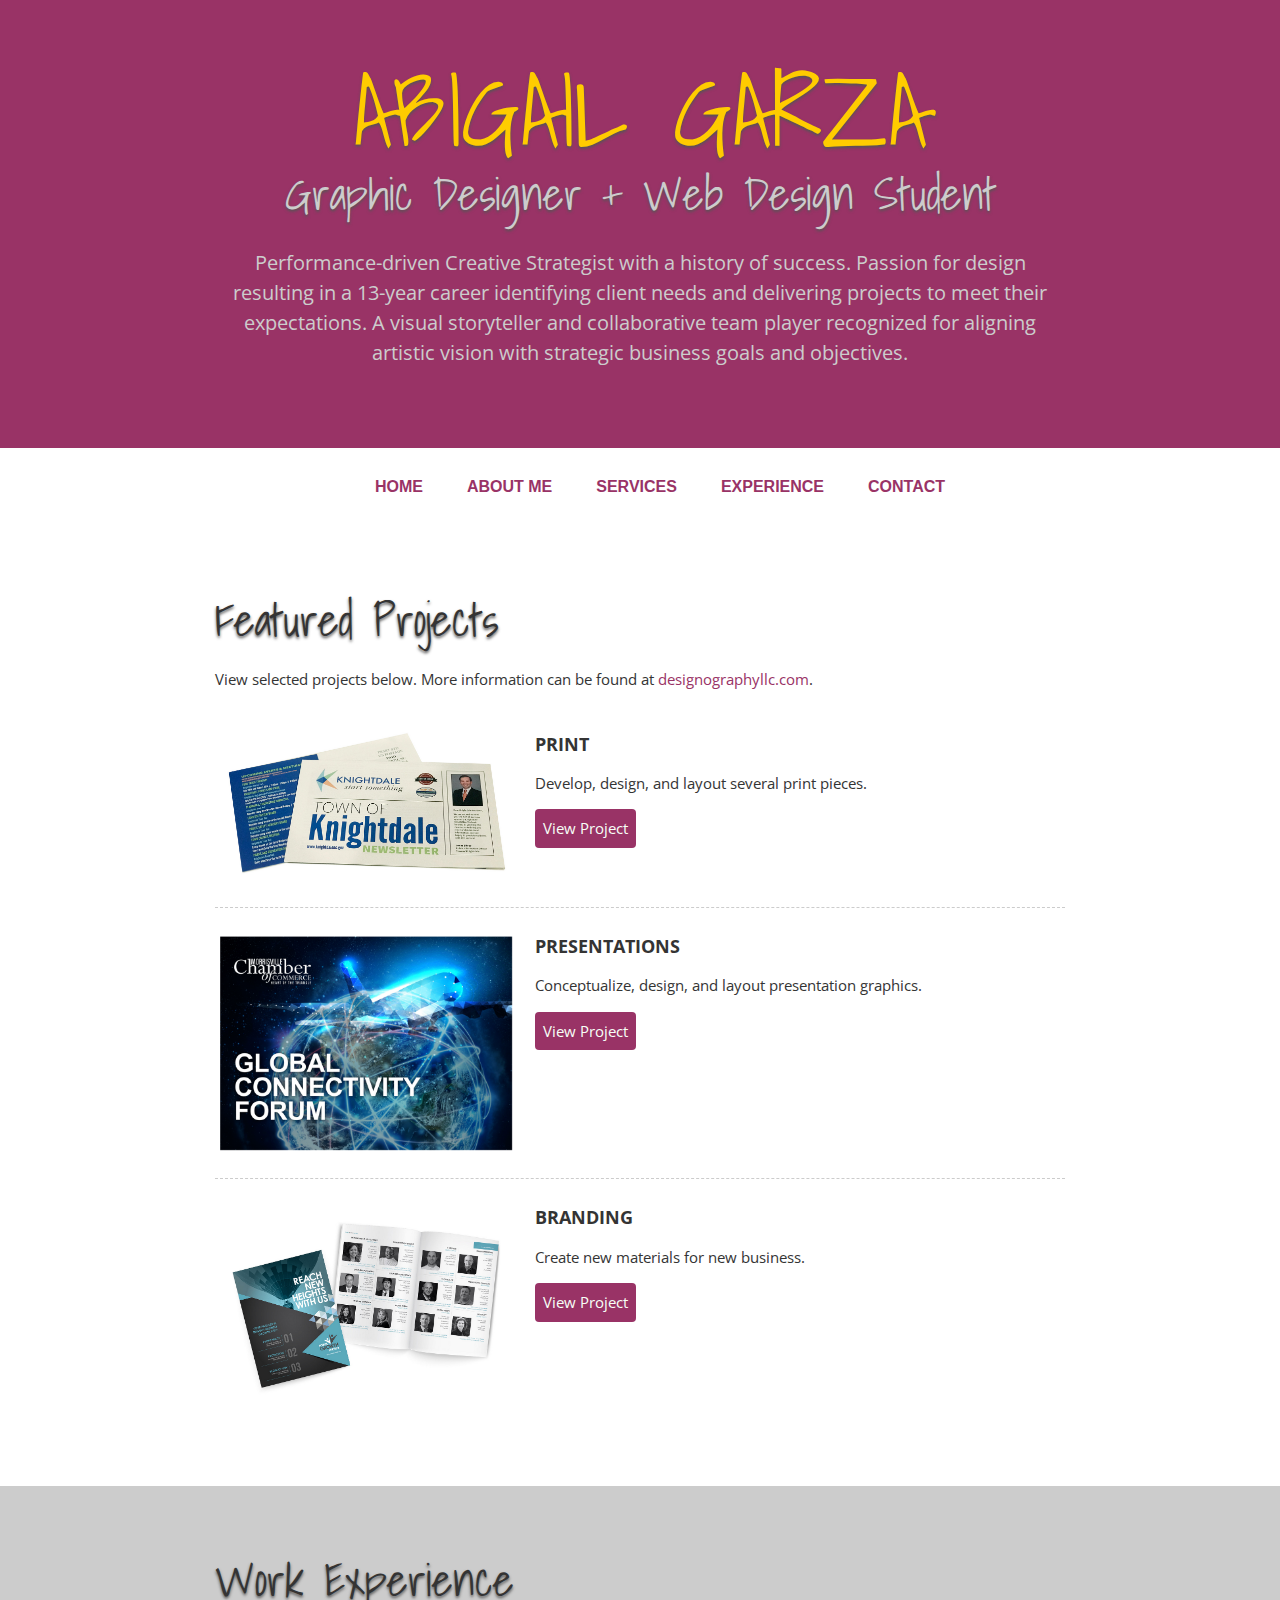
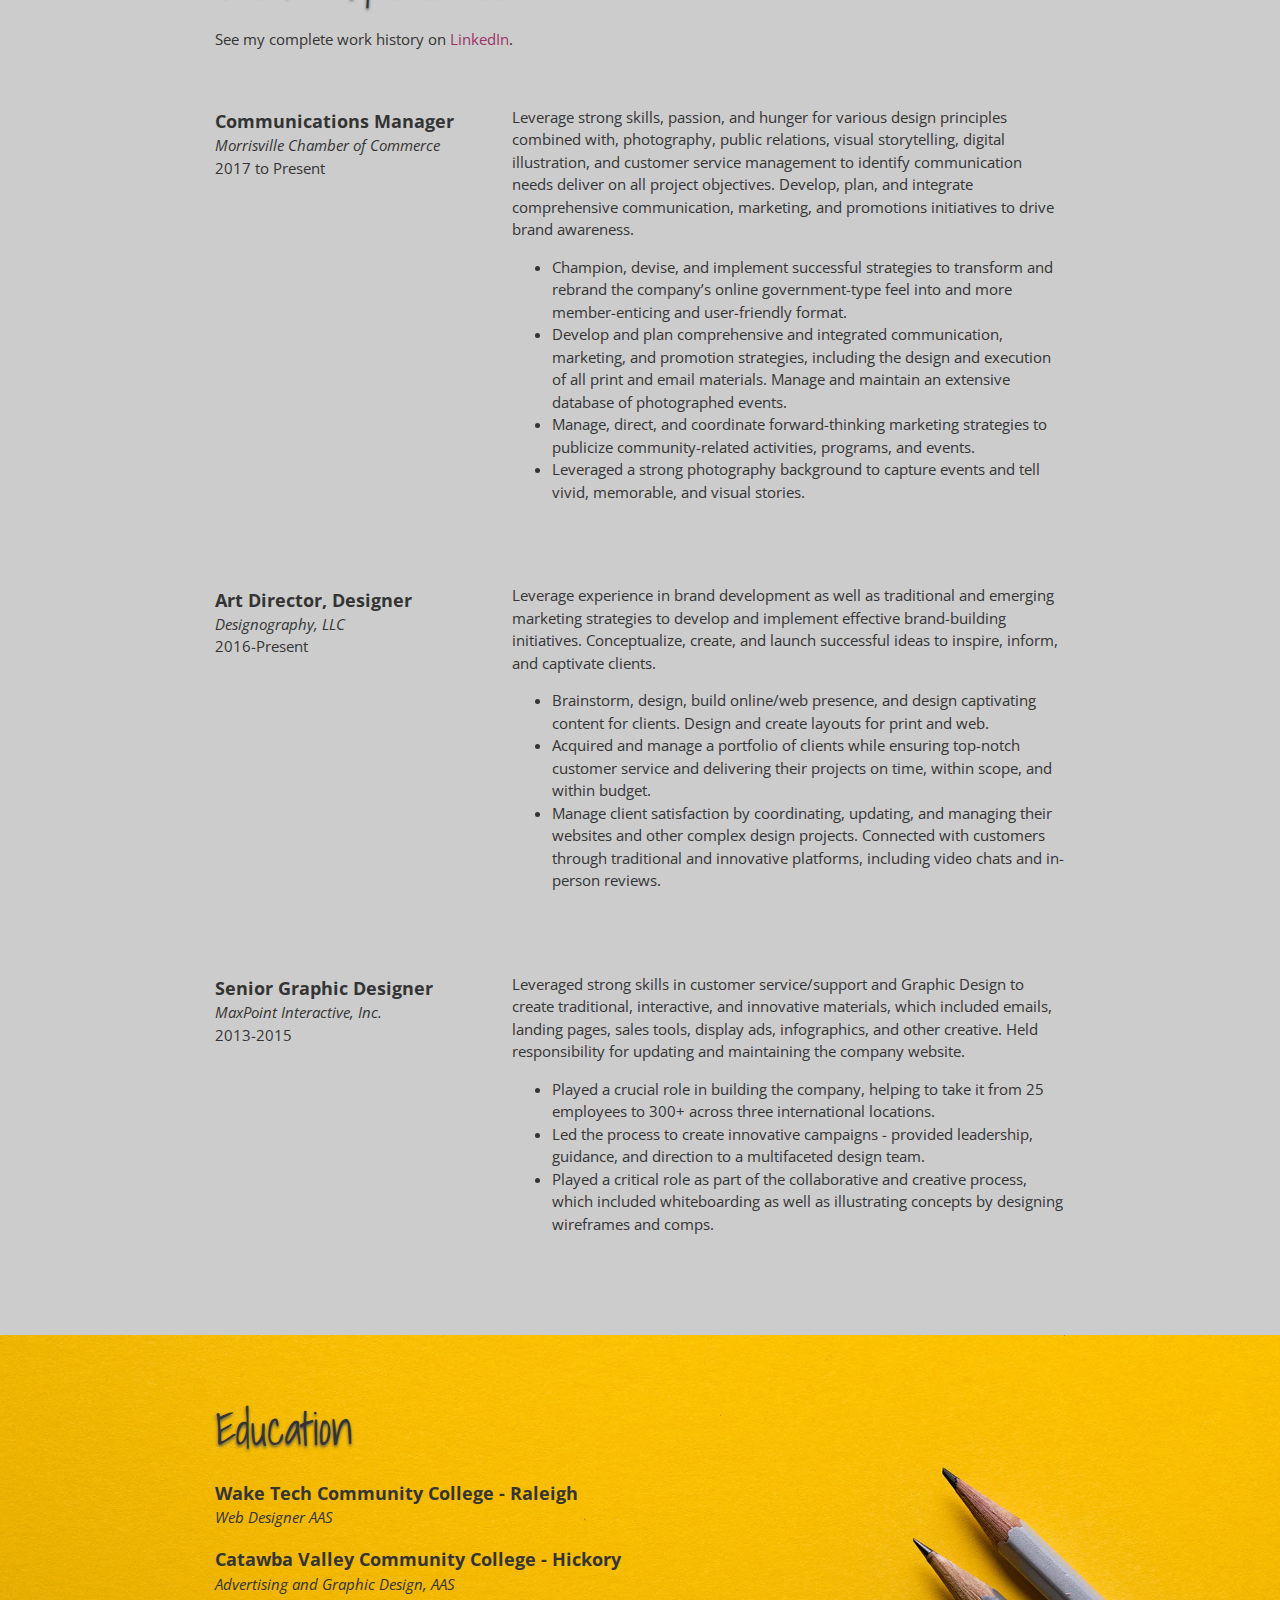
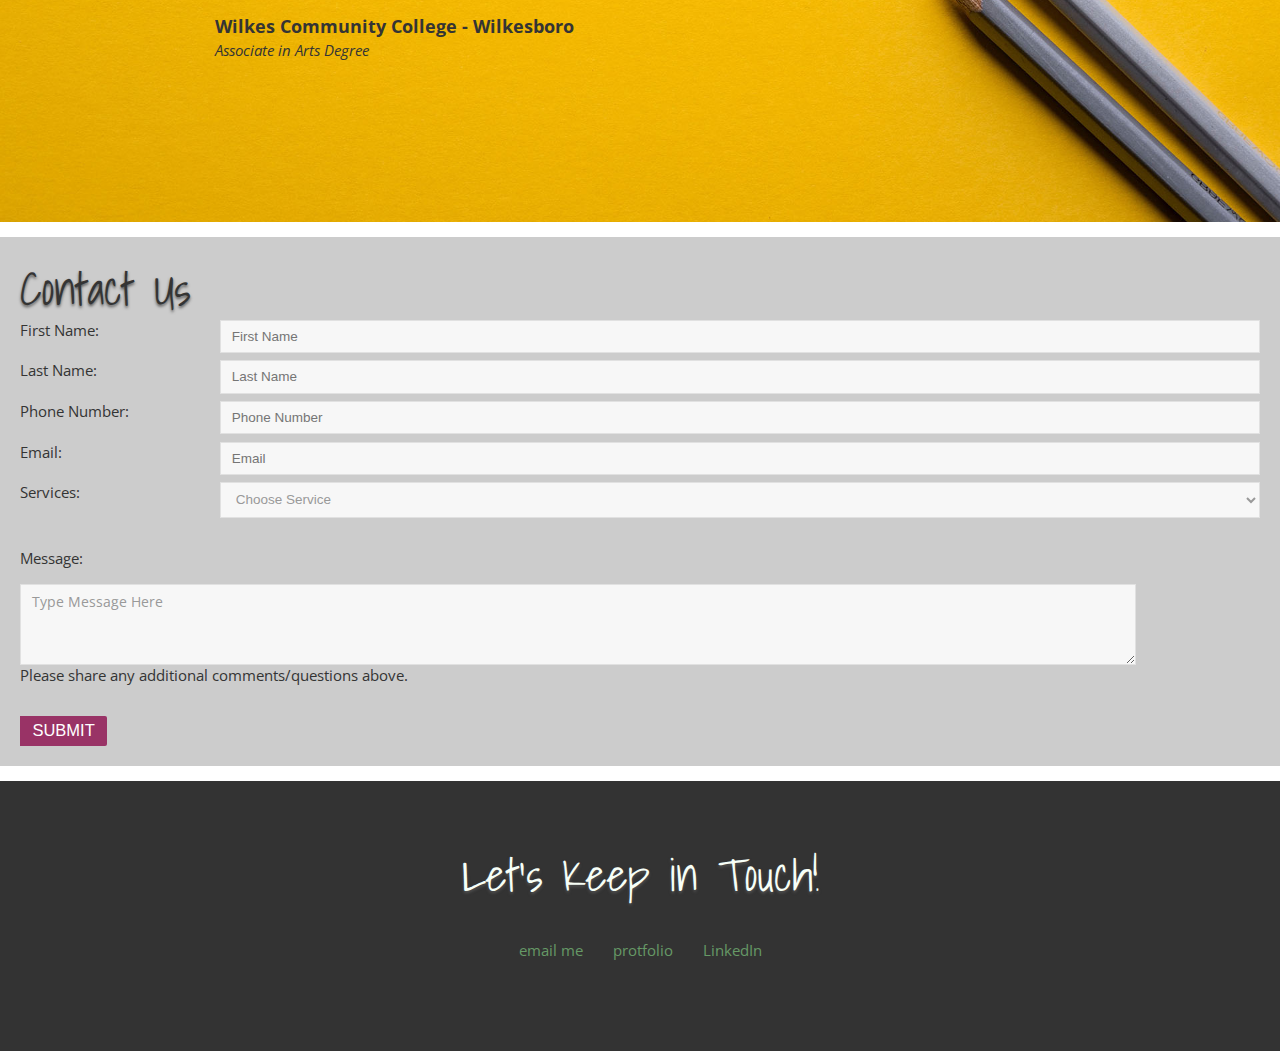
<file: project2/index.html>
<!DOCTYPE html>
<html lang="en">
  <head>
    <meta charset="UTF-8">
    <meta name="viewport" content="width=device-width, initial-scale=1.0">
    <title>Abigail Garza, Graphic Designer + Web Design Student</title>
    <link href="https://fonts.googleapis.com/css?family=Open+Sans|Shadows+Into+Light&display=swap" rel="stylesheet">
    <link rel="stylesheet" href="css/styles.css">
  </head>
  <body>
    <main>
      <!-- ***************  ABOUT / PROFILE  **************** -->
      <header>

        <div class="content-wrap">
          <h1>ABIGAIL GARZA</h1>
          <h2>Graphic Designer + Web Design Student</h2>

		  <p>Performance-driven Creative Strategist with a history of success. Passion for design resulting in a 13-year career identifying client needs and delivering projects to meet their expectations. A visual storyteller and collaborative team player recognized for aligning artistic vision with strategic business goals and objectives.</p>
        </div>
      </header>

      <!-- ************ NAV  ************** -->
          <nav>
            <ul>
              <li>HOME</li>
              <li>ABOUT ME</li>
              <li>SERVICES
                <ul>
                  <li>Graphic Design</li>
                  <li>Web Design</li>
                </ul>
              </li>
            <li>EXPERIENCE
              <ul>
                <li>Visual Arts</li>
                <li>Digital Design</li>
                <li>Illustration</li>
                <li>Painting</li>
                <li>Photography</li>
              </ul>
            </li>
           <li>CONTACT</li>
          </ul>
        </nav>
      <!-- ************ PROJECTS / PORTFOLIO  ************** -->
      <section class="projects">
        <div class="content-wrap divider">
          <h2>Featured Projects</h2>
          <p>View selected projects below. More information can be found at <a href="http://designographyllc.com">designographyllc.com</a>.</p>

          <!-- Project 1 -->
          <section class="project-item">
            <img src="images/newsletter.png" alt="print project sample">
            <h3>PRINT</h3>
            <p>Develop, design, and layout several print pieces.</p>
            <a class="btn" href="https://designographyllc.com/flyersbrochurespostcards">View Project</a>
          </section>

          <!-- Project 2 -->
          <section class="project-item">
            <img src="images/presentations.png" alt="presentation cover sample">
            <h3>PRESENTATIONS</h3>
            <p>Conceptualize, design, and layout presentation graphics.</p>
            <a class="btn" href="https://designographyllc.com/presentations">View Project</a>
          </section>

          <!-- Project 3 -->
          <section class="project-item">
            <img src="images/pgp-brochure.png" alt="brochure sample">
            <h3>BRANDING</h3>
            <p>Create new materials for new business.</p>
            <a class="btn" href="https://designographyllc.com/copy-of-logos-branding">View Project</a>
          </section>
        </div>
      </section>

      <!-- ****************  WORK EXPERIENCE  ******************** -->
      <section class="work-experience">
        <div class="content-wrap item-details divider">
          <h2>Work Experience</h2>
          <p>See my complete work history on <a href="https://www.linkedin.com/in/garzaabigail/">LinkedIn</a>.</p>

          <!-- Job 1 -->
          <section class="job-item">
            <div class="job-details">
            <h3>Communications Manager</h3>
            <p>Morrisville Chamber of Commerce</p>
            <p>2017 to Present</p>
            </div>
            <div class="job-summary">
              <p>Leverage strong skills, passion, and hunger for various design principles combined with, photography, public relations, visual storytelling, digital illustration, and customer service management to identify communication needs deliver on all project objectives. Develop, plan, and integrate comprehensive communication, marketing, and promotions initiatives to drive brand awareness.</p>
             <ul>
              <li>Champion, devise, and implement successful strategies to transform and rebrand the company’s online government-type feel into and more member-enticing and user-friendly format.</li>
              <li>Develop and plan comprehensive and integrated communication, marketing, and promotion strategies, including the design and execution of all print and email materials. Manage and maintain an extensive database of photographed events. </li>
              <li>Manage, direct, and coordinate forward-thinking marketing strategies to publicize community-related activities, programs, and events.</li>
              <li>Leveraged a strong photography background to capture events and tell vivid, memorable, and visual stories.</li>
            </ul>
            </div>
          </section>

          <!-- Job 2 -->
          <section class="job-item">
            <div class="job-details">
              <h3>Art Director, Designer</h3>
              <p>Designography, LLC</p>
              <p>2016-Present</p>
            </div>
            <div class="job-summary">
              <p>Leverage experience in brand development as well as traditional and emerging marketing strategies to develop and implement effective brand-building initiatives. Conceptualize, create, and launch successful ideas to inspire, inform, and captivate clients.</p>
              <ul>
                    <li>Brainstorm, design, build online/web presence, and design captivating content for clients. Design and create layouts for print and web.</li>
                    <li>Acquired and manage a portfolio of clients while ensuring top-notch customer service and delivering their projects on time, within scope, and within budget. </li>
                    <li>Manage client satisfaction by coordinating, updating, and managing their websites and other complex design projects. Connected with customers through traditional and innovative platforms, including video chats and in-person reviews.</li>
              </ul>
            </div>
          </section>

          <!-- Job 3 -->
          <section class="job-item">
            <div class="job-details">
              <h3>Senior Graphic Designer</h3>
              <p>MaxPoint Interactive, Inc.</p>
              <p>2013-2015</p>
            </div>
            <div class="job-summary">
              <p>Leveraged strong skills in customer service/support and Graphic Design to create traditional, interactive, and innovative materials, which included emails, landing pages, sales tools, display ads, infographics, and other creative. Held responsibility for updating and maintaining the company website.</p>
              <ul>
                <li>Played a crucial role in building the company, helping to take it from 25 employees to 300+ across three international locations.</li>
                <li>Led the process to create innovative campaigns - provided leadership, guidance, and direction to a multifaceted design team.</li>
                <li>Played a critical role as part of the collaborative and creative process, which included whiteboarding as well as illustrating concepts by designing wireframes and comps.</li>
              </ul>
            </div>
          </section>
        </div>
      </section>

      <!-- *************  EDUCATION & CERTIFICATIONS *********** -->
      <section class="education">
        <div class="content-wrap item-details">
          <h2>Education</h2>

            <section>
              <h3>Wake Tech Community College - Raleigh</h3>
              <p>Web Designer AAS</p>
            </section>

          <section>
            <h3>Catawba Valley Community College - Hickory</h3>
            <p>Advertising and Graphic Design, AAS</p>
          </section>

        <section>
          <h3>Wilkes Community College - Wilkesboro</h3>
          <p>Associate in Arts Degree<p>
        </section>
        </div>
      </section>
		
         <!-- ************  CONTACT FORM  ************ -->		
<form class="contact-form">
		<section class="form-group">
			<h2>Contact Us</h2>
<ul class="form-fields">
		  <li><label for="first">First Name:</label> <input type="text" name="first" id="name" placeholder="First Name" class="text-input"></li>
		  <li><label for="last">Last Name:</label> <input type="text" name="last" id="lastname" placeholder="Last Name" class="text-input"></li>
		  <li><label for="number">Phone Number:</label> <input type="text" name="phone" id="number" placeholder="Phone Number" class="text-input"></li>
		  <li><label for="email">Email:</label> <input type="email" name="email" id="email" placeholder="Email" class="text-input"></li>
		  <li><label for="services">Services:</label> <select class="select-menu" id="services" name="services">
			  <option value="xx">Choose Service</option>
			  <option value="WD">Web Design</option>
			  <option value="WC">Web Development</option>
			  <option value="IO"> Image Optimization</option>
			  <option value="UX">UX Design</option>
			  <option value="UI">Usability Testing</option>
			  <option value="GD">Graphic Design</option></select>
		  </li>
		</ul>
			<p>Message:</p>
			<ul class="form-message">
				<li><label for="message">
		  	<textarea id="message" name="message" class="text-area">Type Message Here</textarea>
		  	Please share any additional comments/questions above.</label>
				</li>
			</ul>
			<section class="form-submit">
				<button type="submit" class="submit-btn">SUBMIT</button>
			</section>	
		</section>
	</form>

      <!-- ************  CONTACT INFO / SOCIAL MEDIA  ************ -->
      <footer>
        <div class="content-wrap">
          <h2>Let's Keep in Touch!</h2>

          <!-- Social media and contact links. Add or remove any networks. -->
        <ul class="contact-list">
          <li><a href="mailto:abby@designographyllc.com">email me</a></li>
          <li><a href="http://designographyllc.com" target="_blank">protfolio</a></li>
          <li><a href="https://www.linkedin.com/in/garzaabigail/" target="_blank">LinkedIn</a></li>
        </ul>
        </div>
      </footer>
		
	  </main>
  </body>
</html>
</file>
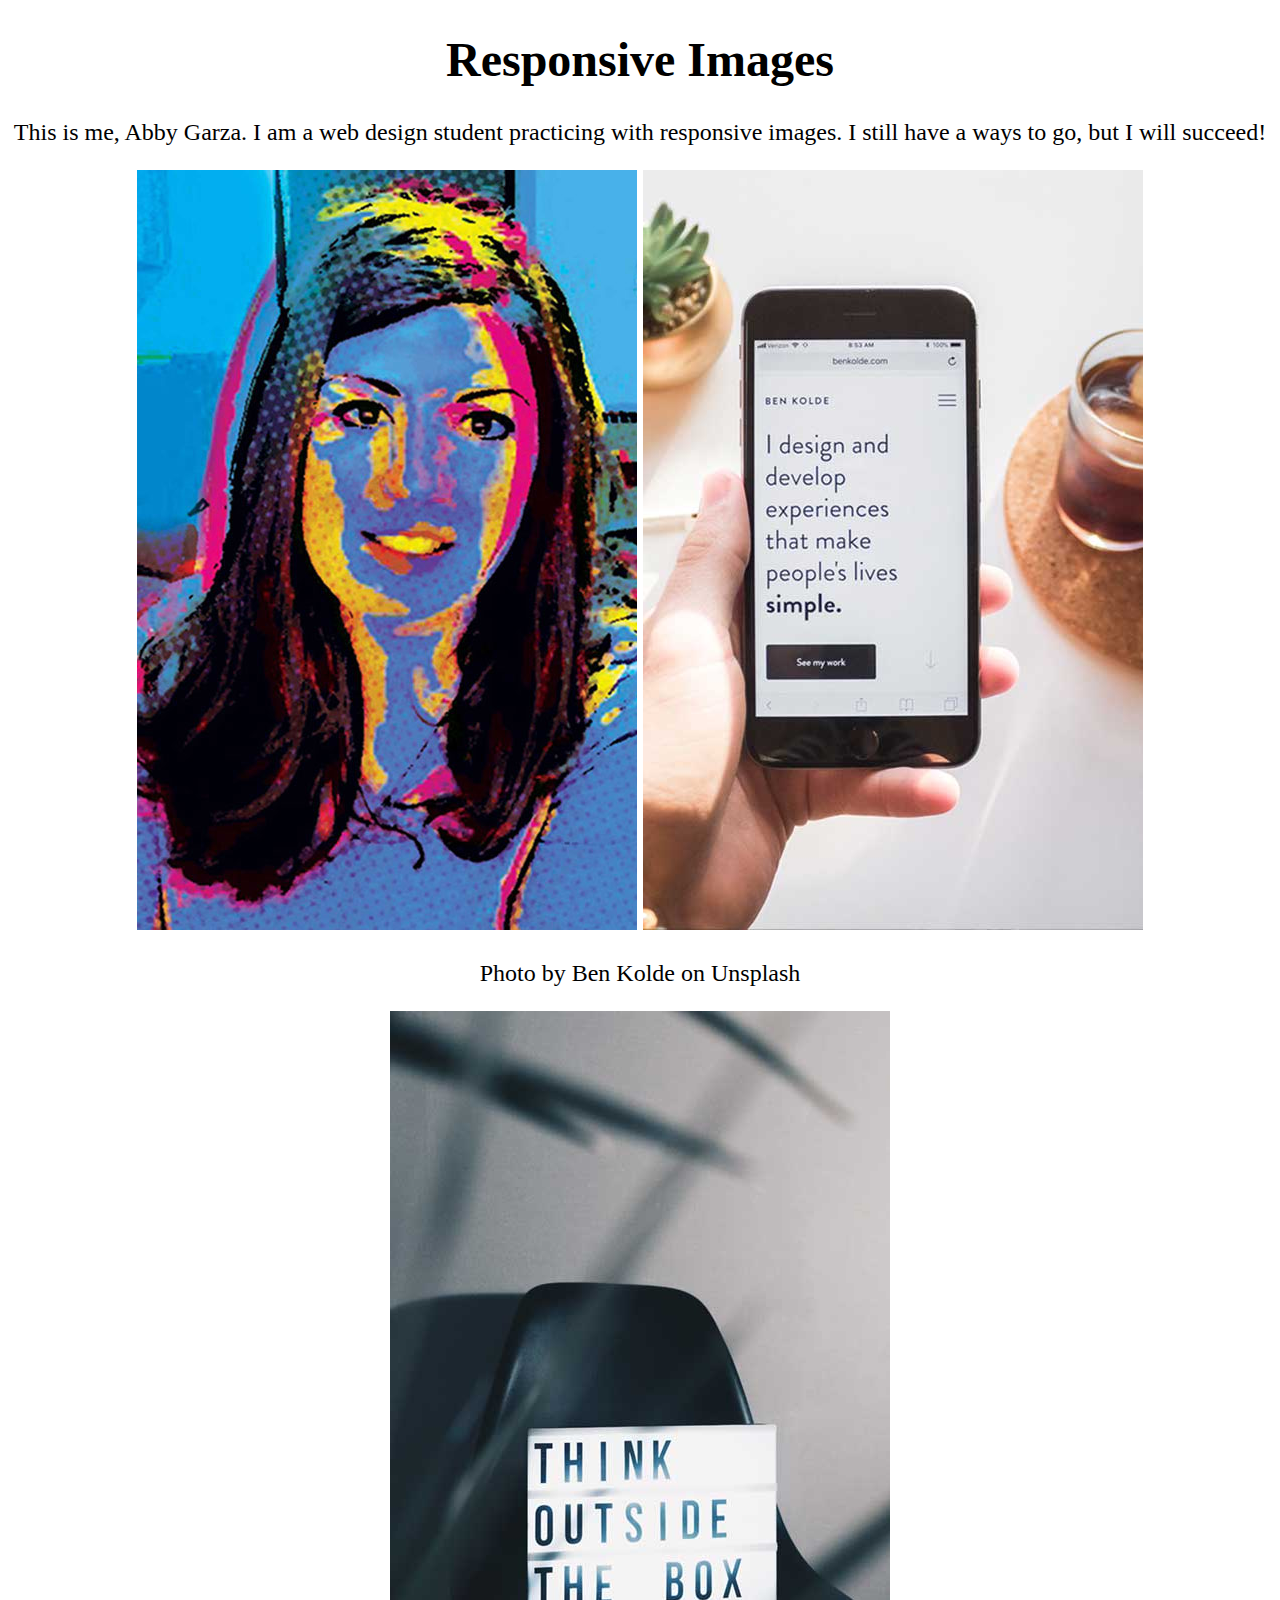
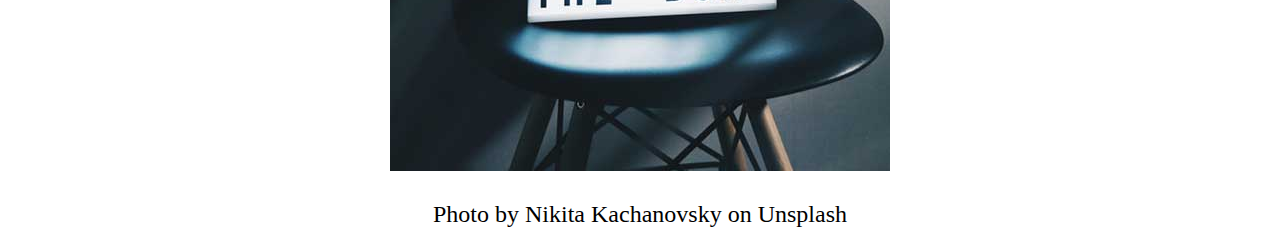
<file: project3/index.html>
<!DOCTYPE html>
<html>
<head>
  <title>Part 4. Responsive Images</title>
  <meta charset="utf-8">
  <meta name="viewport" content="width=device-width, initial-scale=1.0">
  <style type="text/css">
    body {font-size: 18pt;}
  </style>
</head>

	<body>
	<div style="text-align:center">
<!-- Note to instructor: I could not make the effect work with the <div> and caption tags so I kept with <picture>. So, not only do I not have the text with the images, I have images side by side at large viewports when I would like them to be block elements, to stack on top of each other.-->
	<h1>Responsive Images</h1>
    <p>
    This is me, Abby Garza. I am a web design student practicing with responsive images. I still have a ways to go, but I will succeed!
  </p> 
    <picture>
      <source media="(max-width: 500px)" srcset="images/portrait450.jpg">
      <source media="(max-width: 800px)" srcset="images/portrait750.jpg">
      <source srcset="images/portrait1000.jpg">
    <img src="images/portrait750.jpg"
      alt="Artistic rendering of a self portrait">
    </picture>
		
    <picture>
      <source media="(max-width: 500px)" srcset="images/ben-kolde-Ajcipx1VDXI-unsplash450.jpg">
      <source media="(max-width: 800px)" srcset="images/ben-kolde-Ajcipx1VDXI-unsplash750.jpg">
      <source srcset="images/ben-kolde-Ajcipx1VDXI-unsplash1000.jpg">
    <img src="images/ben-kolde-Ajcipx1VDXI-unsplash750.jpg"
      alt="person holding space gray iPhone 6 displaying i design and develop experiences that make people's lives simple text">
    </picture>
	<p>Photo by Ben Kolde on Unsplash</p>
	
	<picture>
      <source media="(max-width: 500px)" srcset="images/nikita-kachanovsky-bLY5JqP_Ldw-unsplash450.jpg">
      <source media="(max-width: 800px)" srcset="images/nikita-kachanovsky-bLY5JqP_Ldw-unsplash750.jpg">
      <source srcset="images/nikita-kachanovsky-bLY5JqP_Ldw-unsplash1000.jpg">
    <img src="images/nikita-kachanovsky-bLY5JqP_Ldw-unsplash750.jpg"
      alt="sign displaying think outside the box text set on a black chair sitting infront of a white wall">
    </picture>
	<p>Photo by Nikita Kachanovsky on Unsplash</p>
	
	</body>
</html>
</file>
<file: project2/css/styles.css>
/* Color Palette
$color1: rgba(50, 48, 49, 1); #323031 darkest gray
$color2: rgba(61, 59, 60, 1); #3d3b3c dark gray
$color3: rgba(127, 121, 121, 1); #7f7979 light gray
$color4: rgba(193, 189, 179, 1); #c1bdb3 extra light gray
$color5: rgba(95, 91, 107, 1); #5f5b6b Purple

#f7fff7 - almost white
#343434 - dark gray
#2f3061 - dark blue
#ffe66d - yellow
#a1c6d7 - light blue


New colors:

    003366
    blue
    midnight blue

    CCCCCC
    gray
    grey
    silver

    FFCC00
    orange yellow
    tangerine

Latest Colors:
Dark Gray #333333
Yellow: #FFCC00
Green: #669966
fushshia: #993366
*/

/* Global styles
_______________________________________ */
html {
  box-sizing: border-box;
}
*, *:before, *:after {
  box-sizing: inherit;
}

body {
  color: #343434;
  margin: 0;
  padding: 0;
  font-family: 'Open Sans', sans-serif;
  font-size: 15px;
  line-height: 1.5;
}
img {
  width: 300px;
}
a {
  color: #669966;
}
a:hover {
  text-decoration: none;
}
h1 {
  font-size: 100px;
  line-height: 1;
  color: #FFCC00;
}

h2 {
  font-size: 45px;
}

h1, h2 {
  text-shadow: 0px 2px 3px #555;
  font-family: 'Shadows Into Light', cursive;
  font-weight: 400;
  margin: 0;
}
.content-wrap {
  max-width: 850px;
  width: 85%;
  margin: 0 auto;
  padding: 60px 0;
}
h3 {
  margin-bottom: 0;
}
.item-details h3 + p {
  font-style: italic;
}
.item-details h3 ~ p {
  margin: 0;
}
.divider > section {
  border-bottom: 1px dashed #CCC;
  padding: 25px 0;
}
.divider > section:last-of-type {
  border-bottom: none;
}

/* ABOUT / PROFILE
_______________________________________ */
header {
  background-color: #993366;
  color: #CCC;
}
header p {
  font-size: 20px;
}

/* NAV
_______________________________________ */

nav ul {
  text-align: center;
  list-style: none;
}

nav ul li {
  font: bold 16px sans-serif;
  color: #993366;
  display: inline-block;
  position: relative;
  padding: 15px 20px;
  background: white;
  cursor: pointer;
}

nav ul li ul {
  padding: 0;
  position: absolute;
  top: 48px;
  left: -10000px;
  width: 150px;
}

nav ul li ul li {
  background: rgb(255,255,255, 0.8);
  display: block;
  color: #993366;
  text-align: left;
  font-size: 12px;
}


nav ul li ul li:hover {
color: #993366
  }

nav ul li:hover ul {
 display: block;
 left :0px;
 }


/* PROJECTS / PORTFOLIO
_______________________________________ */

.projects a {
  text-decoration: none;
  color: #993366;
}
.projects .btn {
  color: #F7FFF7;
  background: #993366;
  text-decoration: none;
  padding: 8px;
  border-radius: 4px;
  display: inline-block;
}
.projects .btn:hover {
  background: #669966;
}
.project-item {
  overflow: hidden;
}
.project-item h3 {
  margin-top: 0;
}

/* WORK EXPERIENCE
_______________________________________ */
.work-experience {
  background-color: #CCC;
}
.work-experience a {
    color: #993366;
  text-decoration: none;
}

/* EDUCATION & CERTIFICATIONS
_______________________________________ */
.education {
  background-image: url(../images/joanna-kosinska-unsplash.jpg);
  background-size: cover;
  background-position: top right;
  padding-bottom: 100px;
}
.education p {
  width: 60%;
}


/* CONTACT FORM
_______________________________________ */

.contact-form {
	line-height: 1.4;
}
.form-group {
	background: #CCC;
	margin: 1em auto;
	padding: 20px;
}
.form-group ul {
	list-style: none;
	margin: 0 0 2em;
	padding: 0;
}
.form-group li {
	margin-bottom: 0.5em;
}

.form-fields input[type="text"],
.form-fields input[type="tel"],
.form-fields input[type="url"],
.form-fields input[type="email"],
.form-fields input[type="number"],
.form-fields select {
  box-sizing: border-box;
  padding: 0.6em 0.8em;
  color: #999;
  background: #f7f7f7;
  border: 1px solid #e1e1e1;
  overflow: hidden;
  text-overflow: ellipsis;
  white-space: nowrap;
  font-size: 0.9em;
  text-decoration: none;
  line-height: normal;
  max-height: 3em;
}
.form-fields input[type="text"]:focus,
.form-fields input[type="tel"]:focus,
.form-fields input[type="url"]:focus,
.form-fields input[type="email"]:focus,
.form-fields input[type="number"]:focus,
.form-message textarea:focus,
.form-fields select:focus {
  color: #333;
  border: 1px solid #C17CCF;
  outline: none;
  background: #f2f2f2;
}
.form-message textarea {
    display: block;
    box-sizing: border-box;
    font: 0.9em 'Open Sans', sans-serif;
    width: 90%;
    height: 6em;
    overflow: auto;
    padding: 0.6em 0.8em;
    color: #999;
    background: #f7f7f7;
    border: 1px solid #e1e1e1;
    line-height: normal;
}
.submit-btn {
	border-radius: 0px 2px 2px 0px;
	box-sizing: content-box;
	background: #993366;
	font-weight: 300;
	text-transform: uppercase;
	color: white;
	padding: 0.35em 0.75em;
	border: none;
	font-size: 1.1em;
	text-decoration: none;
	cursor: pointer;	
}
.submit-btn:hover, .submit-btn:focus {
	background: #669966;
}

/* CONTACT FORM FLEX CODE
_______________________________________ */
.register-form {
	display: flex;
	flex-wrap: wrap;
	margin-right: -2em;
}
.form-group {
	flex: 1 0 300px;
}
.form-submit {
	flex: 0 0 100%;
}
.form-fields li {
	display: flex;
	flex-wrap: wrap;
}
.form-fields input[type="text"],
.form-fields input[type="tel"],
.form-fields input[type="url"],
.form-fields input[type="email"],
.form-fields input[type="number"],
.form-fields select {
	flex: 1 0 230px;
}
.form-fields label {
	flex: 1 0 90px;
	max-width: 200px;
}



/* CONTACT INFO / SOCIAL MEDIA
_______________________________________ */
footer {
  background: #333333;
  color: #F7FFF7;
}

.contact-list {
  list-style-type: none;
  padding: 0;
}
.contact-list a {
  text-decoration: none;
  padding: 15px;
  display: inline-block;
}


/* Responsive
_______________________________________ */
@media screen and (min-width:750px){
  header, footer {
    text-align: center;
  }
  .project-item img {
    float: left;
    margin-right: 20px;
  }

  .job-item {
    display: grid;
    grid-template-columns: 1fr 2fr;
    column-gap: 20px;
  }
  .contact-list {
    display: flex;
    justify-content: center;
  }
}

@media screen and (max-width:749px){
  h1 {
    font-size: 75px;
    line-height: 0.9;
    margin-bottom: 20px;
  }
  h2 {
    line-height: 1;
  }
  .contact-list a {
    padding: 5px;
  }
}
</file>
